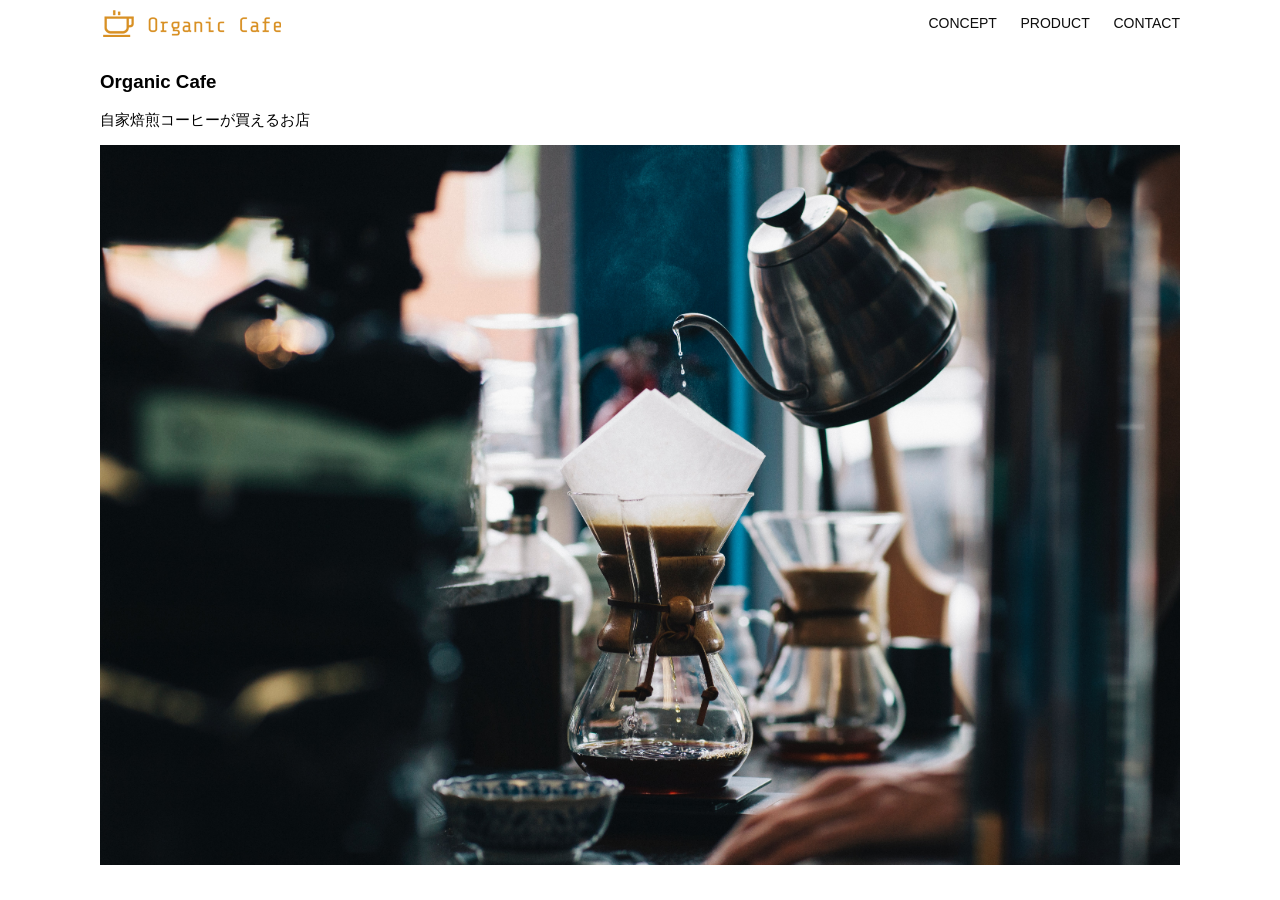
<file: kadai_013/index.html>
<!DOCTYPE html>
<html>
  <head>
    <title>Organic Cafe</title>
    <meta charset="UTF-8" />
    <meta
      name="description"
      content="自家焙煎のコーヒーがお家で楽しめるOrganic Cafe"
    />
    <meta name="viewport" content="width=device-width, initial-scale=1.0" />
    <link rel="stylesheet" href="style.css" />
  </head>
  <body>
    <!-- ヘッダー -->
    <header>
      <!-- ロゴ -->
      <a href="index.html" id="logo"
        ><img src="images/logo.png" alt="トップページに戻る"
      /></a>

      <!-- PC用ナビゲーション -->
      <nav id="nav-pc">
        <a href="index.html#concept">CONCEPT</a>
        <a href="index.html#product">PRODUCT</a>
        <a href="index.html#contact">CONTACT</a>
      </nav>
		<!--スマホ用メニューボタン-->
		<img id="menu-sp" src="images/button-menu.png" alt="ナビゲーションを開く" onclick ="document.getElementById('nav-sp').style.display = 'block'">
		
		<!--スマホ用ナビゲーション-->
		<nav id="nav-sp">
		<img id="close" src="images/button-close.png" alt="ナビゲーションを閉じる" onclick="document.getElementById('nav-sp').style.display = 'none'">
			<a id="logo.sp" href="index.html" onclick="document.getElementById('nav-sp').style.display = 'none'" ><img src="images/logo-sp.png" alt="トップページに戻る"></a>
		<a class="menu" href="index.html#concept" onclick="document.getElementById('nav-sp').style.display = 'none'">CONCEPT</a>
			<a class="menu" href="index.html#product" onclick="document.getElementById('nav-sp').style.display = 'none'">PRODUCT</a>
			<a class="menu" href="index.html#contact" onclick="document.getElementById('nav-sp').style.display = 'none'">CONTACT</a>
				
		</nav>
    </header>
    <main>
      <article>
        <!-- メインビジュアル -->
        <section id="main-visual">
          <div id="main-message">
            <h1>Organic Cafe</h1>
            <p>自家焙煎コーヒーが買えるお店</p>
          </div>
          <img
            src="images/main-image.jpg"
            alt="コーヒーをハンドドリップで淹れる画像"
          />
        </section>
      </article>
    </main>
  </body>
</html>
</file>
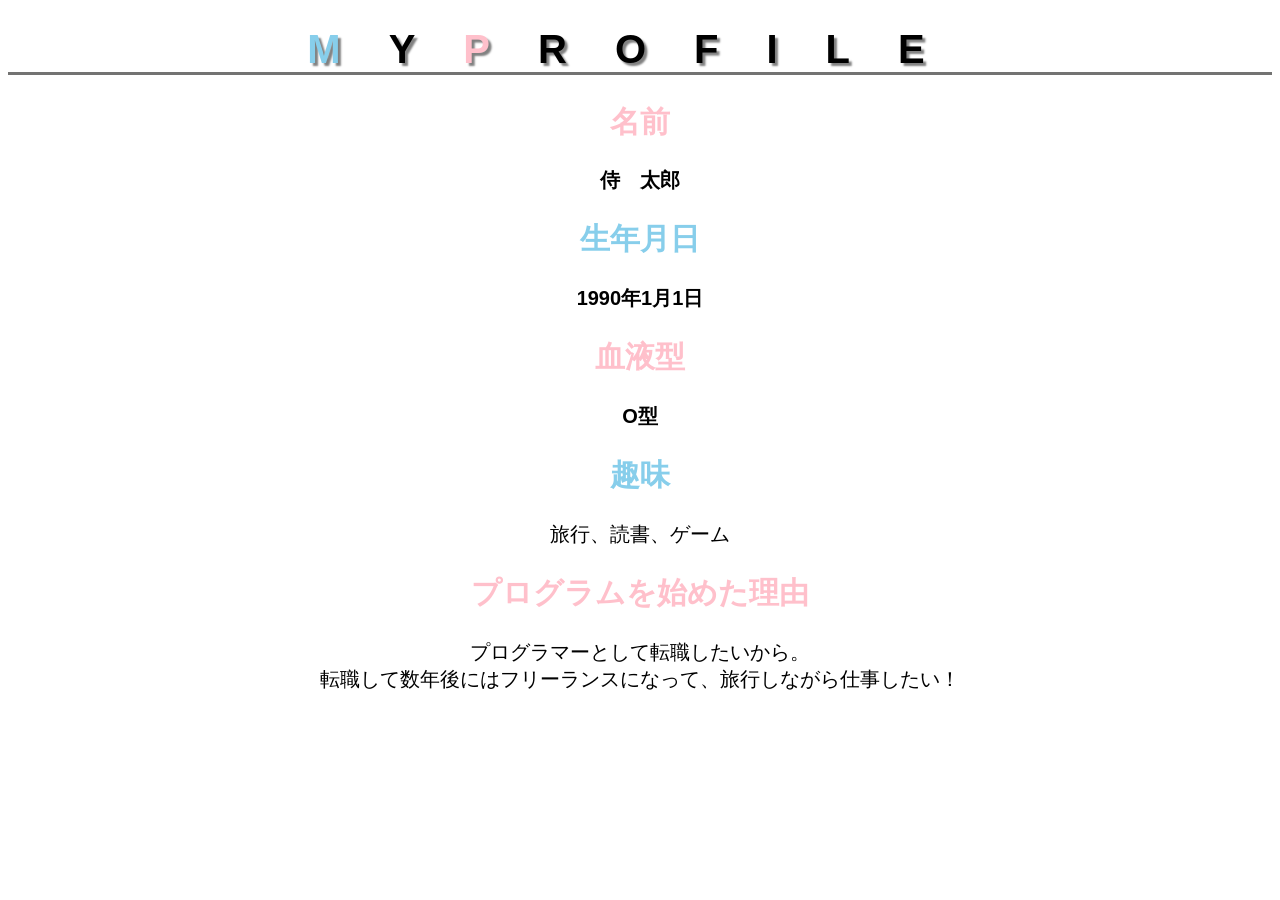
<file: kadai_014/kadai_014.html>
<!doctype html>
<html>
<head>
<meta charset="utf-8">
	<link rel="stylesheet" href="style.css">
	<meta content="このページは14章の課題です">
<title>14章課題</title>
</head>

<body>
	<h1><span class="text-color">M</span>Y<span class="text-color0">P</span>ROFILE</h1>
	
	<h2>名前</h2>
	<p><span class="text-bold">侍　太郎</span></p>
	<h2><span class="text-color">生年月日</span></h2>
	<p><span class="text-bold">1990年1月1日</span></p>
	<h2>血液型</h2>
	<P><span class="text-bold">O型</span></P>
	<h2><span class="text-color">趣味</span></h2>
	<p>旅行、読書、ゲーム</p>
	<h2>プログラムを始めた理由</h2>
	<p>プログラマーとして転職したいから。<br>転職して数年後にはフリーランスになって、旅行しながら仕事したい！</p>
</body>
</html>
</file>
<file: kadai_013/style.css>
/* PC、スマホ共通スタイル */
body {
  font-family: "Source Sans Pro", "Hiragino Kaku Gothic ProN", Meiryo, Arial,
    sans-serif;
}

p {
  font-size: 15px;
}

#main-visual>img {
  width: 100%;
}

/*================
PC用のスタイル 
=================*/
@media screen and (min-width: 768px) {
  /* 横幅設定 */
  body {
    max-width: 1080px;
    min-width: 960px;
    margin: 0 auto 0 auto;
  }
	
  /* ヘッダー */
  header {
    display: flex;
    justify-content: space-between;
  }

  /* ナビゲーションのレイアウト */
  #nav-pc {
    text-align: right;
    font-size: 14px;
    padding-top: 15px;
  }

  /* ナビゲーションのリンクの装飾設定 */
  #nav-pc>a {
    text-decoration: none;
    margin-left: 20px;
  }

  #nav-pc>a:link {
    color: #0d0d0d;
  }

  #nav-pc>a:visited {
    color: #0d0d0d;
  }

  #nav-pc>a:hover {
    color: #0d0d0d;
    text-decoration: underline;
  }

  #nav-pc>a:active {
    color: #0d0d0d;
  }
	 /* スマホ用ナビゲーションを非表示にする */
  #menu-sp{
    display: none;
  }
  #nav-sp{
    display: none;
  }

}


/*===================
スマートフォン用のスタイル
=====================*/
@media screen and (max-width :767px){
	
	/*横幅設定*/
	body {
		min-width: 375px;
		margin: 0;
	}
/*PC用ナビゲーションの非表示*/
	#nav-pc {
		display: none;
	}

	/*ハンバーガーメニュー*/
	#menu-sp {
		float: right;
		margin-right: 20px;
		margin-top: 20px;
	}
	
	/*スマホ用ナビゲーションとの表示切替*/
	/*初期状態、レイアウトと非表示設定*/
	
	#nav-sp {
		background-color: #ce933e;
		position: absolute;
		left: 0;
		top: 0;
		height: 100%;
		width: 100%;
		display: none;
		z-index: 100;
	}
	/*×ボタン*/
	#close {
		position: absolute;
		top: 20px;
		right: 20px;
	}
	/*ナビゲーション用メニューロゴ*/
	#logo-sp {
		margin: 80px 0 30px 20px;
	}
	#nav-sp >a {
		display: block;
	}
	#nav-sp > a:link {
		color: #ffffff;
	}
	#nav-sp > a:visited {
		color: #ffffff;
	}
	#nav-sp > a:hover {
		color: #ffffff;
	}
	#nav-sp > a:hover {
		text-decoration: underline;
	} 
	#nav-sp > a:active {
		color: #ffffff;
	}
	#nav-sp >.menu {
		text-decoration: none;
		display: block;
		margin: 0 20px 0 20px;
		height: 44px;
		font-size: 16px;
		background-image: url("images/arrow.png");
		background-repeat: no-repeat;
		background-position: right top;
	}
	
	
}
</file>
<file: kadai_014/style.css>
@charset "utf-8";
/* CSS Document */

body {
	font-family: "Arial", "Meiryo", sans-serif;
	font-size: 20px;
	text-align: center;
	
}
.text-color
{
	color: skyblue;
}
.text-color0{
	color: rgb(255, 192, 203);
}
h1 {
	font-size: 200%;
	font-style: Josefin Sans;
	letter-spacing: 1.2em;
	text-shadow: 3px 3px 2px gray;
	border-bottom: solid 3px rgb(115, 115, 114);
	
}
h2{
	color :rgb(255, 192, 203);
}


.text-bold{
	font-weight: bold;
}
</file>
